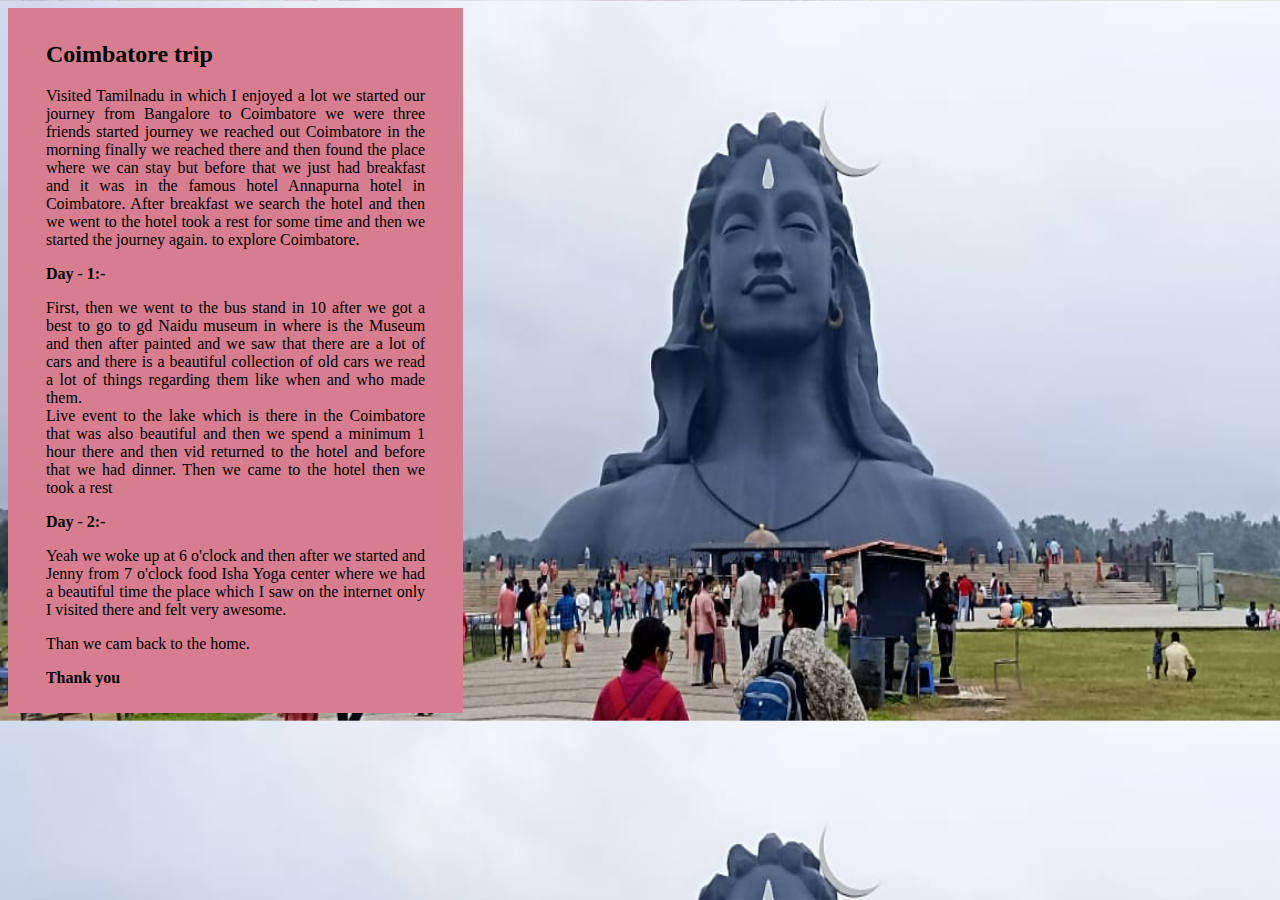
<file: blog1.html>
<!DOCTYPE html>
<html lang="en">
<head>
    <meta charset="UTF-8">
    <meta http-equiv="X-UA-Compatible" content="IE=edge">
    <meta name="viewport" content="width=device-width, initial-scale=1.0">
    <title>Blogs</title>
    <link rel="stylesheet" href="blog1.css">
</head>
<body class="background">
    <div class="not">
      
     <h2>Coimbatore trip</h2>
        <p>		
            Visited Tamilnadu in which I enjoyed a lot we started our journey from Bangalore to Coimbatore we were three friends started journey we reached out Coimbatore in the morning finally we reached there and then found the place where we can stay but before that we just had breakfast and it was in the famous hotel Annapurna hotel in Coimbatore. 
            After breakfast we search the hotel and then we went to the hotel took a rest for some time and then we started the journey again. to explore Coimbatore.</p>
            <strong>Day - 1:-</strong>
        <p>
            First, then we went to the bus stand in 10 after we got a best to go to gd Naidu museum in where is the Museum and then after painted and we saw that there are a lot of cars and there is a beautiful collection of old cars we read a lot of things regarding them like when and who made them.<br>
            Live event to the lake which is there in the Coimbatore that was also beautiful and then we spend a minimum 1 hour there and then vid returned to the hotel and before that we had dinner. 
            Then we came to the hotel then we took a rest</p>
            <strong>Day - 2:-</strong>
        <p>
            Yeah we woke up at 6 o'clock and then after we started and Jenny from 7 o'clock food Isha Yoga center where we had a beautiful time the place which I saw on the internet only I visited there and felt very awesome.
            <br>
            </p>
            <p>
                Than we cam back to the home.
                <br>
                </p>
            <strong>Thank you</strong>
    </div>  
</body>
</html>
</file>
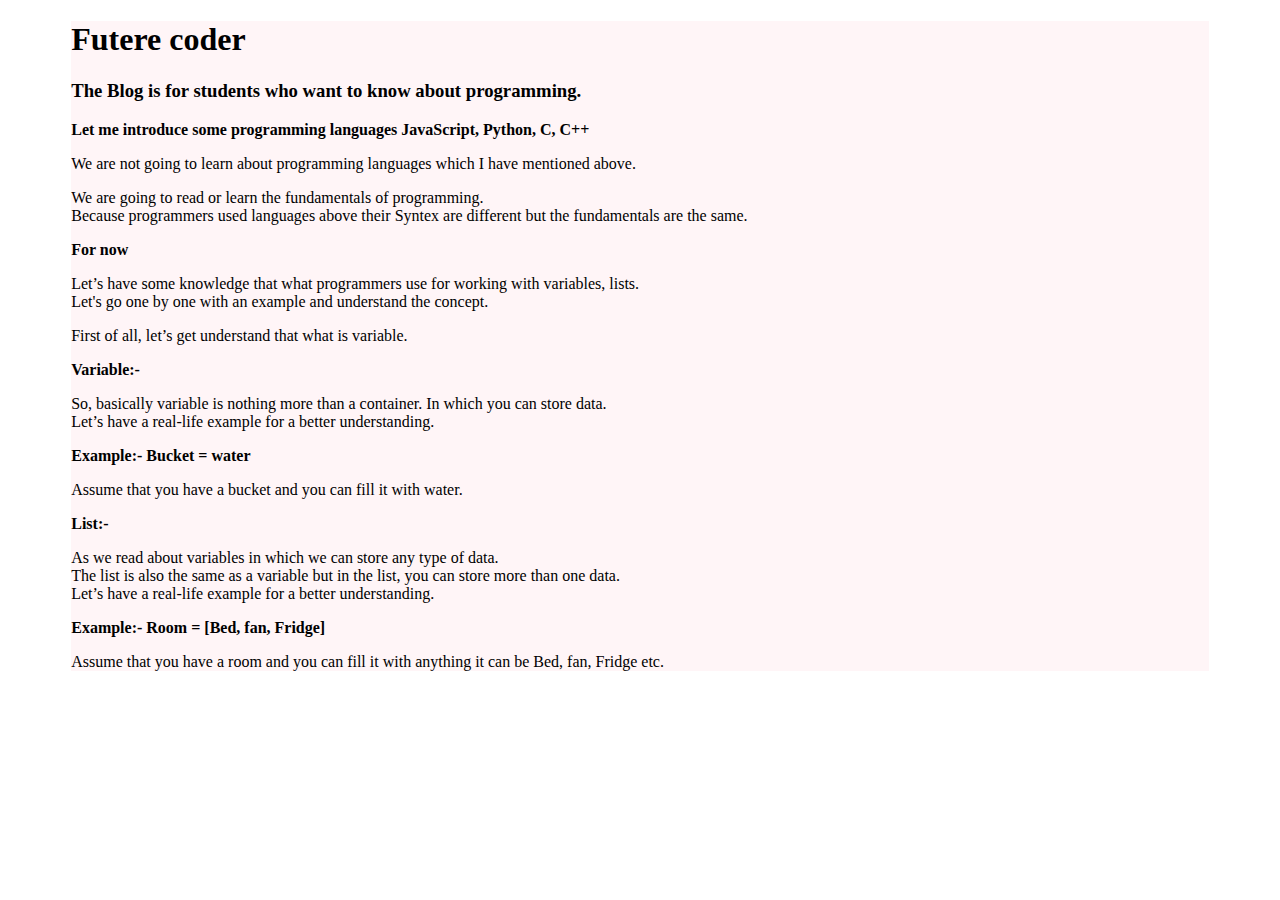
<file: blog2.html>
<!DOCTYPE html>
<html lang="en">
<head>
    <meta charset="UTF-8">
    <meta http-equiv="X-UA-Compatible" content="IE=edge">
    <meta name="viewport" content="width=device-width, initial-scale=1.0">
    <title>Let's Code</title>
    <link rel="stylesheet" href="/blog2.css">
</head>

<body class="background">
    <Center>
    <div class="not">

    <h1>Futere coder</h1>
        <h3>The Blog is for students who want to know about programming.</h3>
        <strong>Let me introduce some programming languages JavaScript, Python, C, C++</strong>
        <p>We are not going to learn about programming languages which I have mentioned above.</p>
        <p>We are going to read or learn the fundamentals of programming.<br>Because programmers used languages above their Syntex are different but the fundamentals are the same.</p>
    <Strong>For now</Strong>
        <p>Let’s have some knowledge that what programmers use for working with variables, lists.<br>
            Let's go one by one with an example and understand the concept.</p>
        <p>First of all, let’s get understand that what is variable.
        </p>
        <strong>Variable:-</strong>
        <p>So, basically variable is nothing more than a container. In which you can store data.<br>
            Let’s have a real-life example for a better understanding.</p>
        <strong>Example:- 
            Bucket = water</strong>
            <p>Assume that you have a bucket and you can fill it with water.
            </p>
        <strong>List:- </strong>
        <p>
            As we read about variables in which we can store any type of data.<br>
        The list is also the same as a variable but in the list, you can store more than one data.<br>
        Let’s have a real-life example for a better understanding.</p>
        <strong>Example:-
            Room = [Bed, fan, Fridge]</strong>
        <p>Assume that you have a room and you can fill it with anything it can be Bed, fan, Fridge etc.
        </p>
    </Center>
    </div>
</body>
</html>
</file>
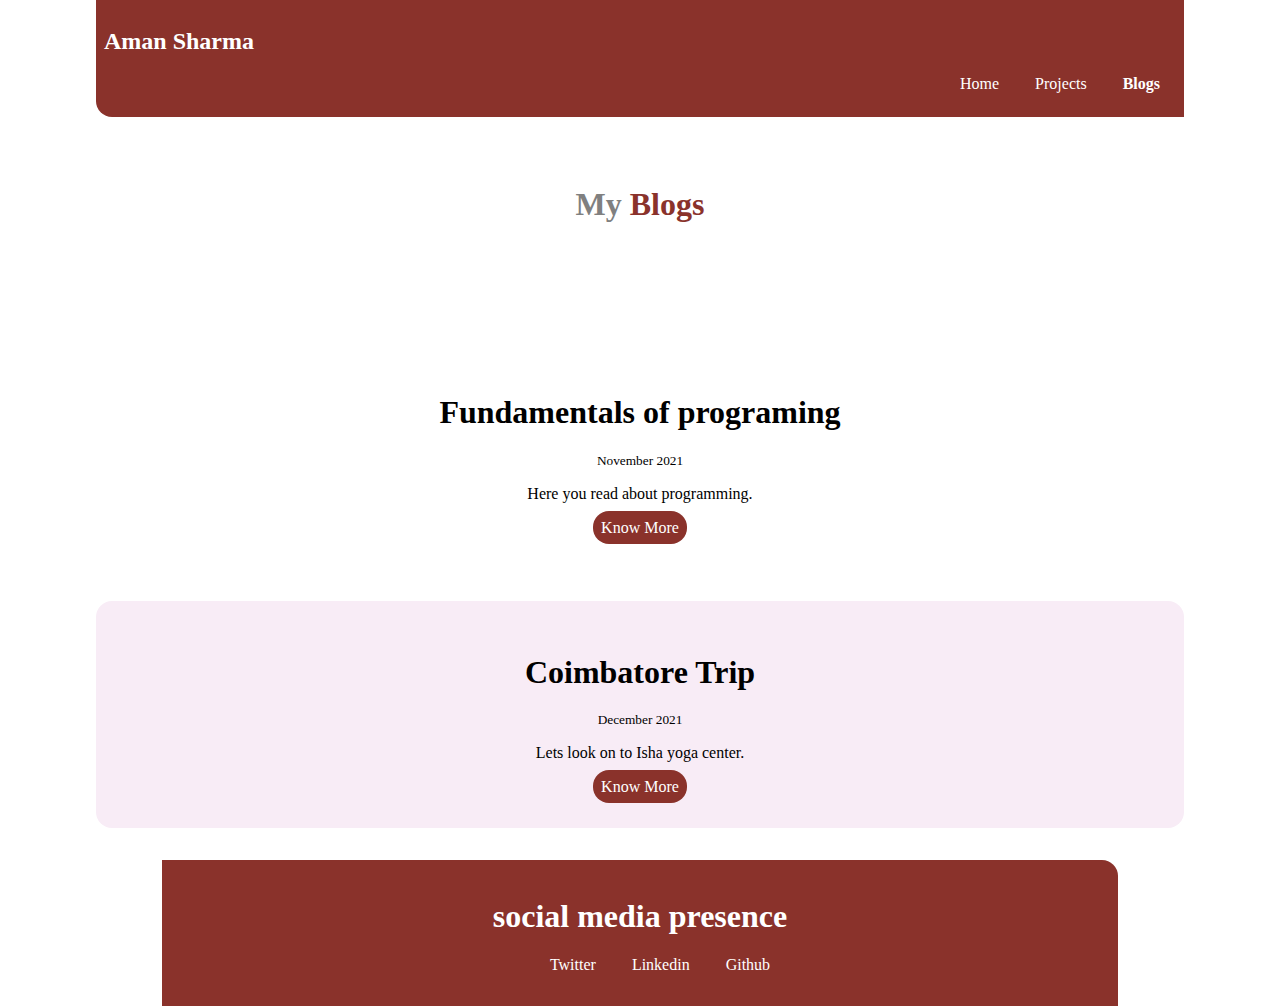
<file: blogs.html>
<!DOCTYPE html>
<html lang="en">
<head>
    <meta charset="UTF-8">
    <meta http-equiv="X-UA-Compatible" content="IE=edge">
    <meta name="viewport" content="width=device-width, initial-scale=1.0">
    <title>Aman's blogs</title>
    <link rel="stylesheet" href="effects.css">
</head>
<body>
    <nav class="navigation">
        <h2 class="nav-head">Aman Sharma</h2>
        
        <ul class="right">
            <li class="inline ">
                <a class="link color" href="/index.html">Home</a>
            </li>
            <li class="inline">
                <a class="link  color " href="/projects.html">Projects</a>
            </li>
            <li class="inline">
                <a class="link  color active-link" href="/blogs.html">Blogs</a>
            </li>
        </ul>
    
    </nav>
    <header>
        <h1 class="person_name">
             My 
            <span class="profile">Blogs</span>
        </h1>
    </header>
    <section class="section ">
        <div class="tech">
            <h1 class="head">
                <strong>Fundamentals of programing</strong>
            </h1>
            <small class="mid">November 2021</small>
            <p>
                Here you read about programming.
            </p>
            <div class="mid">
                <a class="link linker inline" href="/blog2.html">Know More</a>
            </div>
        </div>
    </section>
    <section class="section clr" >
        <div class="tech">
            <h1 class="head">
                <strong>Coimbatore Trip</strong>
            </h1>
            <small class="mid">December 2021</small>
            <p>
                Lets look on to Isha yoga center.
            </p>
            <div class="mid">
                <a class="link linker inline" href="/blog1.html">Know More</a>
            </div>
        </div>
    </section>
    <footer>
    
        <h1>
            social media presence
        </h1>
        <div class="mid">
        <ul class="no">
            <li class="inline">
                <a class="links  color" href="">Twitter</a>
            </li>
            <li class="inline">
                <a class="links  color" href="https://www.linkedin.com/in/aman-sharma-52aa38184/">Linkedin</a>
            </li>
            <li class="inline">
                <a class="links  color" href="https://github.com/amansharmma">Github</a>
            </li>
        </ul>
    </div>
</footer>
</body>
</html>
</file>
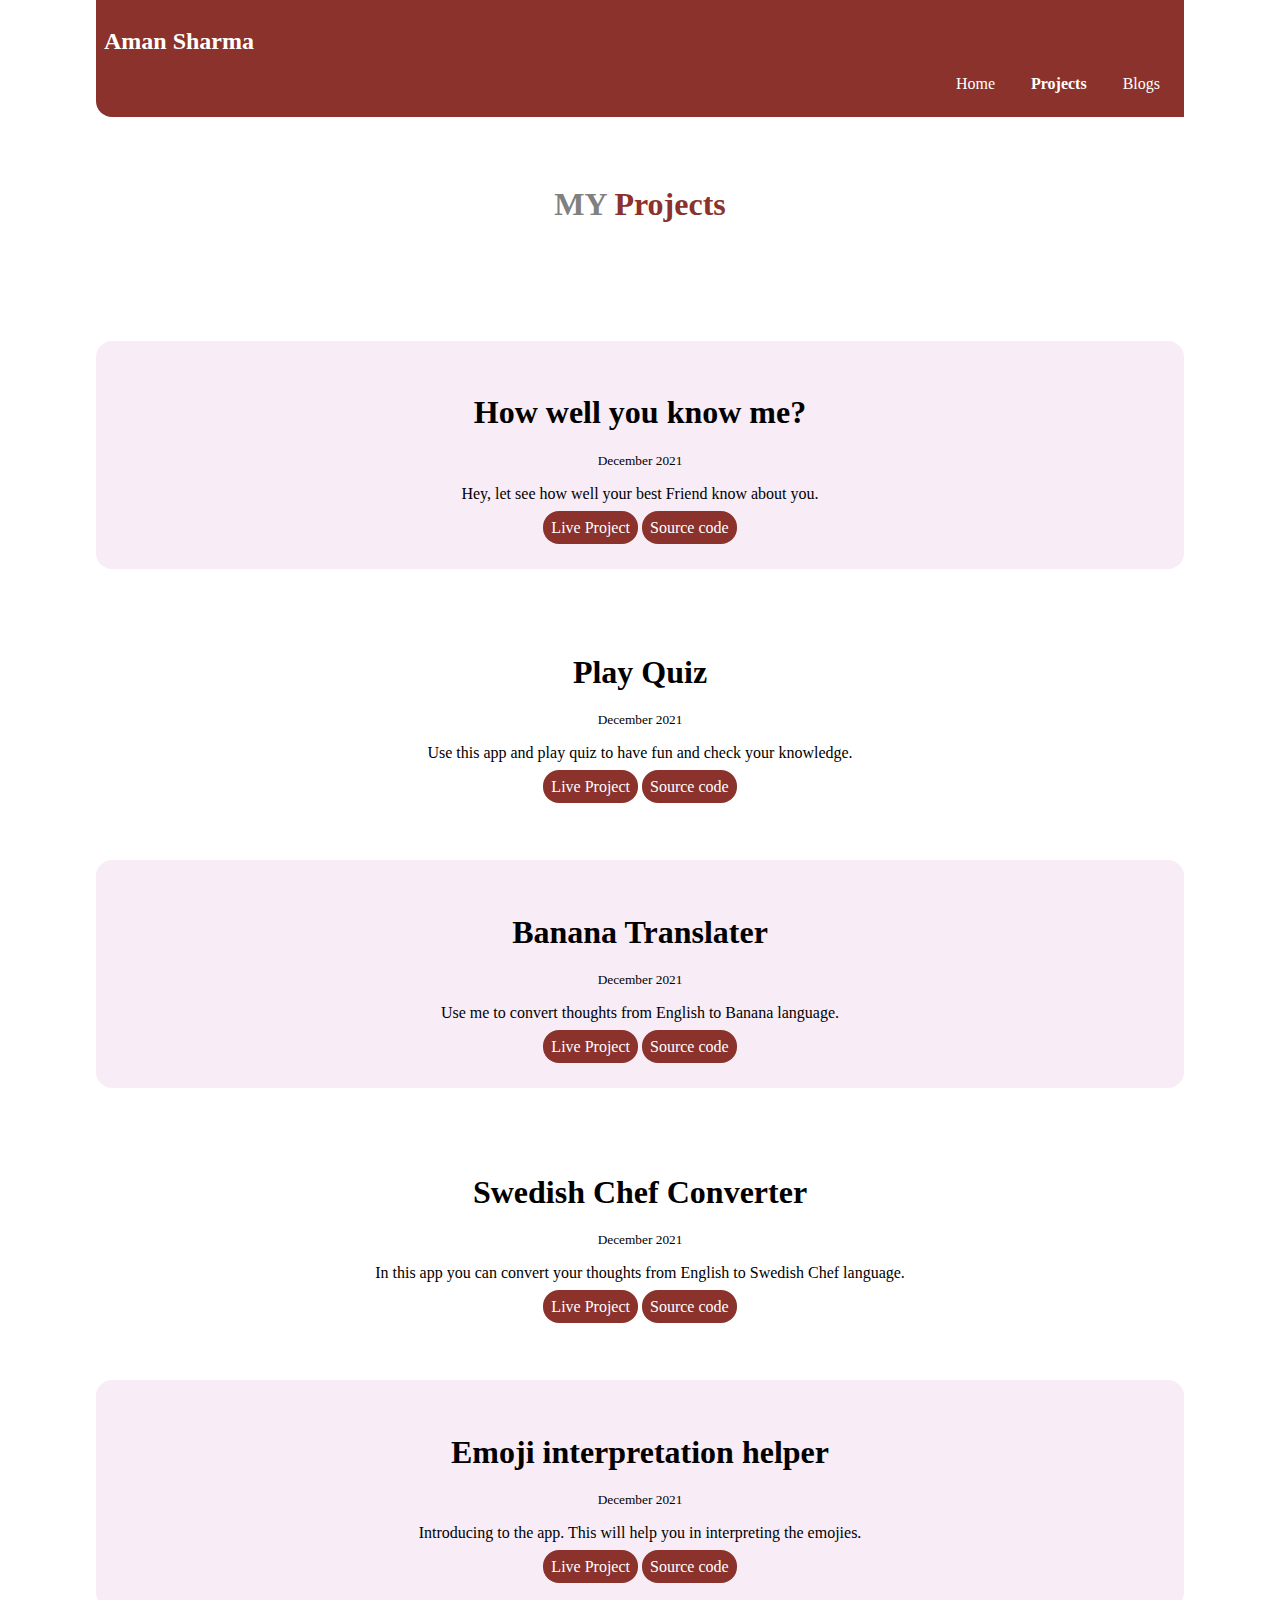
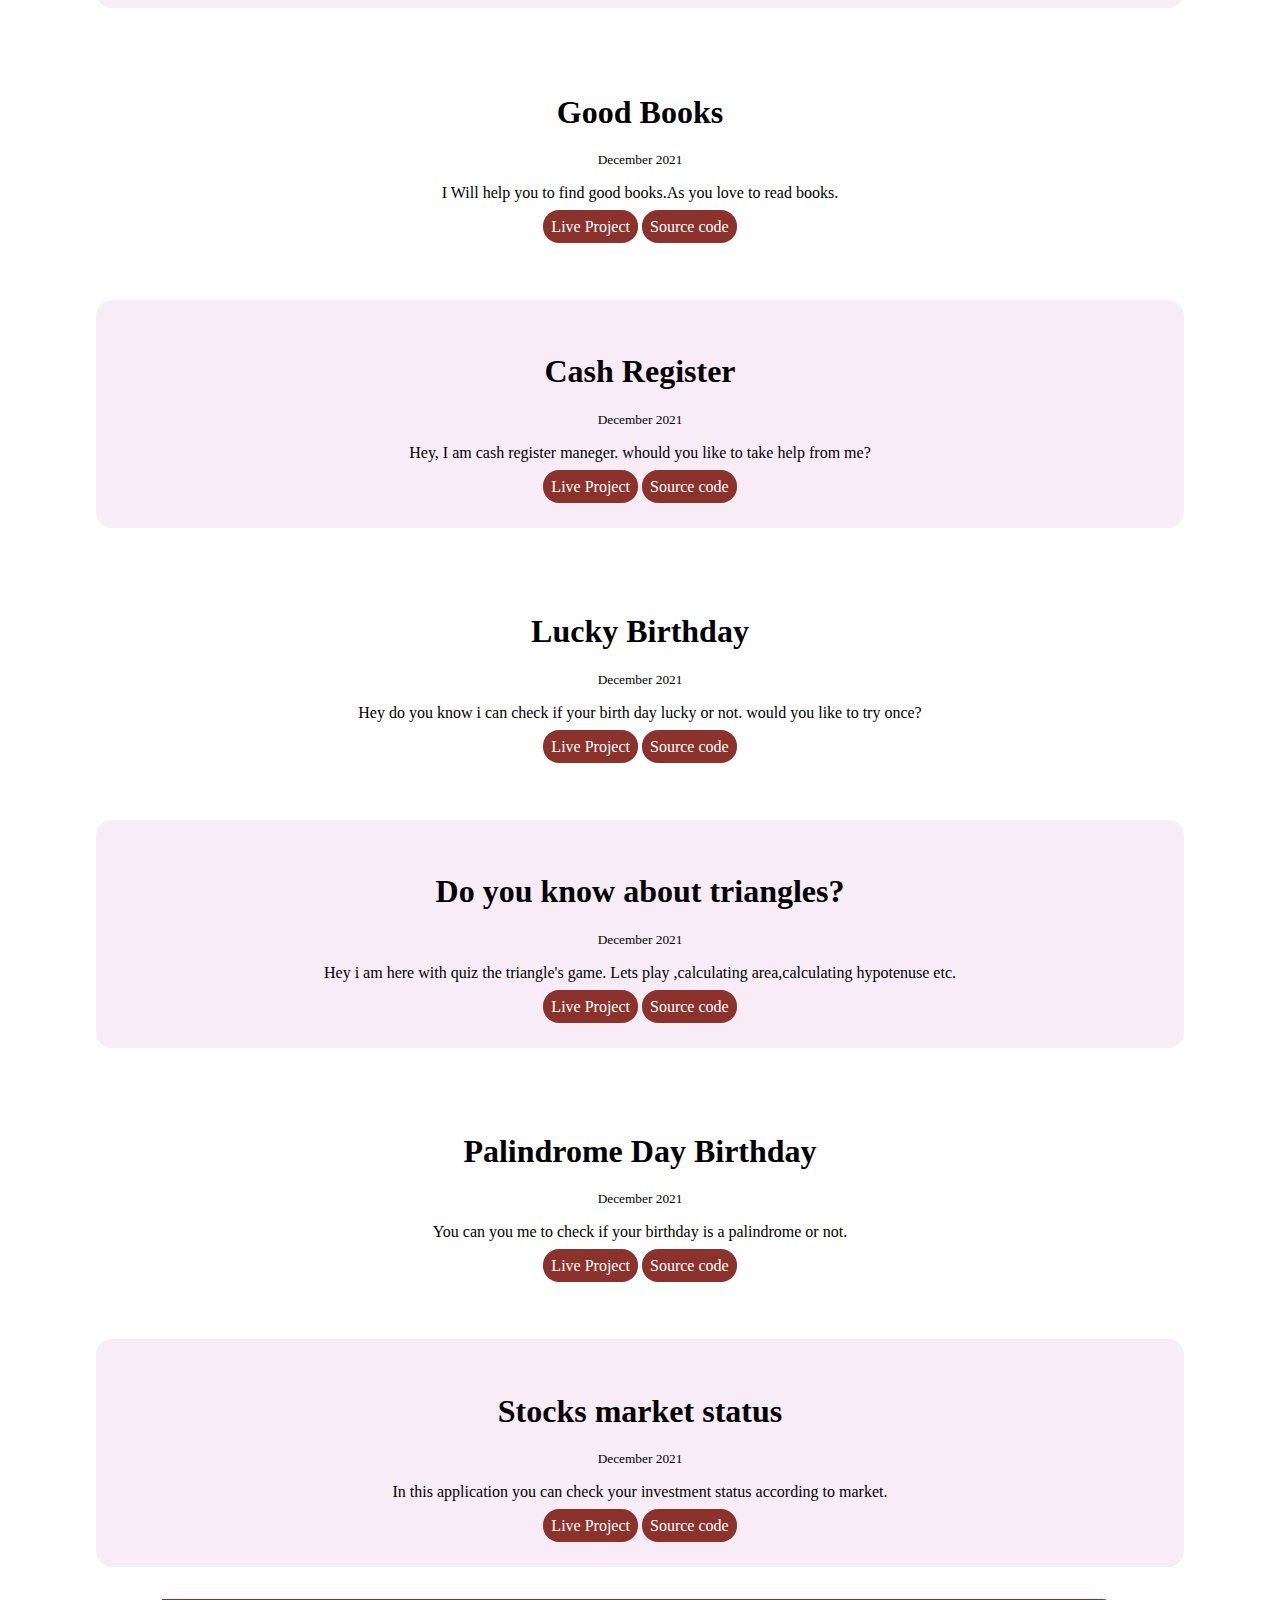
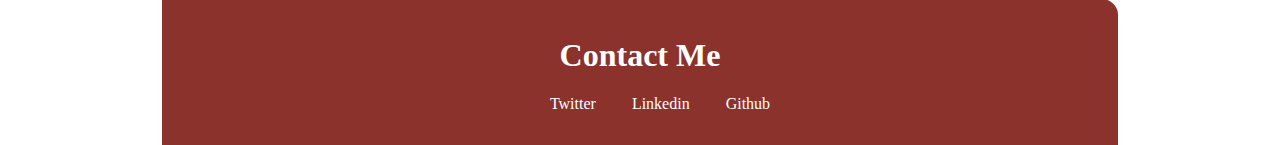
<file: projects.html>
<!DOCTYPE html>
<html lang="en">
<head>
    <meta charset="UTF-8">
    <meta http-equiv="X-UA-Compatible" content="IE=edge">
    <meta name="viewport" content="width=device-width, initial-scale=1.0">
    <title>Achivments</title>
    <link rel="stylesheet" href="effects.css">
</head>
<body>
    <nav class="navigation">
        <h2 class="nav-head">Aman Sharma</h2>
        
        <ul class="right">
            <li class="inline ">
                <a class="link color" href="/index.html">Home</a>
            </li>
            <li class="inline">
                <a class="link  color active-link" href="/projects.html">Projects</a>
            </li>
            <li class="inline">
                <a class="link  color" href="/blogs.html">Blogs</a>
            </li>
        </ul>
    
    </nav>
    <header>
        <h1 class="person_name">
             MY
            <span class="profile">Projects</span>
        </h1>
    </header>
    <section class="section clr" >
        <div class="tech">
            <h1 class="head">
                <strong>How well you know me?</strong>
            </h1>
            <small class="mid">December 2021</small>
            <p>
                Hey, let see how well your best Friend know about you. 
            </p>
            <div class="mid">
                <a class="link linker inline" href="https://replit.com/@AmanSharma69/How-well-you-know-me#index.js">Live Project</a>
            <a class="link linker inline" href="https://github.com/amansharmma/mark1">Source code</a>
            </div>
        </div>
    </section>
    <section class="section " >
        <div class="tech">
            <h1 class="head">
                <strong>Play Quiz</strong>
            </h1>
            <small class="mid">December 2021</small>
            <p>
                Use this app and play quiz to have fun and check your knowledge. 
            </p>
            <div class="mid">
                <a class="link linker inline" href="https://replit.com/@AmanSharma69/Quiez#index.js">Live Project</a>
            <a class="link linker inline" href="https://github.com/amansharmma/mark2">Source code</a>
            </div>
        </div>
    </section>
    <section class="section clr" >
        <div class="tech">
            <h1 class="head">
                <strong>Banana Translater</strong>
            </h1>
            <small class="mid">December 2021</small>
            <p>
                Use me to convert thoughts from English to Banana language.
            </p>
            <div class="mid">
                <a class="link linker inline" href="https://admiring-hypatia-844327.netlify.app/">Live Project</a>
            <a class="link linker inline" href="https://github.com/amansharmma/mark6">Source code</a>
            </div>
        </div>
    </section>
    <section class="section" >
        <div class="tech">
            <h1 class="head">
                <strong>Swedish Chef Converter</strong>
            </h1>
            <small class="mid">December 2021</small>
            <p>
                In this app you can convert your thoughts from English to Swedish Chef language.
            </p>
            <div class="mid">
                <a class="link linker inline" href="https://vigilant-wozniak-67eb69.netlify.app/">Live Project</a>
            <a class="link linker inline" href="https://github.com/amansharmma/Mark7">Source code</a>
            </div>
        </div>
    </section>
    <section class="section clr" >
        <div class="tech">
            <h1 class="head">
                <strong>Emoji interpretation helper</strong>
            </h1>
            <small class="mid">December 2021</small>
            <p>
                Introducing to the app. This will help you in interpreting the emojies.
            </p>
            <div class="mid">
                <a class="link linker inline" href="https://codesandbox.io/s/elastic-kapitsa-kysro">Live Project</a>
            <a class="link linker inline" href="https://github.com/amansharmma/mark8">Source code</a>
            </div>
        </div>
    </section>
    <section class="section " >
        <div class="tech">
            <h1 class="head">
                <strong>Good Books</strong>
            </h1>
            <small class="mid">December 2021</small>
            <p>
                I Will help you to find good books.As you love to read books.
            </p>
            <div class="mid">
                <a class="link linker inline" href="https://drl2q.csb.app/">Live Project</a>
            <a class="link linker inline" href="https://github.com/amansharmma/mark9">Source code</a>
            </div>
        </div>
    </section>
    <section class="section clr" >
        <div class="tech">
            <h1 class="head">
                <strong>Cash Register</strong>
            </h1>
            <small class="mid">December 2021</small>
            <p>
                Hey, I am cash register maneger. whould you like to take help from me?
            </p>
            <div class="mid">
                <a class="link linker inline" href="https://flamboyant-almeida-357555.netlify.app/">Live Project</a>
            <a class="link linker inline" href="https://github.com/amansharmma/Mark10">Source code</a>
            </div>
        </div>
    </section>
    <section class="section " >
        <div class="tech">
            <h1 class="head">
                <strong>Lucky Birthday</strong>
            </h1>
            <small class="mid">December 2021</small>
            <p>
                Hey do you know i can check if your birth day lucky or not. would you like to try once?
            </p>
            <div class="mid">
                <a class="link linker inline" href="https://clever-brattain-581c36.netlify.app/">Live Project</a>
            <a class="link linker inline" href="https://github.com/amansharmma/Mark11">Source code</a>
            </div>
        </div>
    </section>
    <section class="section clr" >
        <div class="tech">
            <h1 class="head">
                <strong>Do you know about triangles?</strong>
            </h1>
            <small class="mid">December 2021</small>
            <p>
                Hey i am here with quiz the triangle's game. Lets play ,calculating area,calculating hypotenuse etc.
            </p>
            <div class="mid">
                <a class="link linker inline" href="https://fervent-panini-603618.netlify.app/">Live Project</a>
            <a class="link linker inline" href="https://github.com/amansharmma/Mark12">Source code</a>
            </div>
        </div>
    </section>
    <section class="section " >
        <div class="tech">
            <h1 class="head">
                <strong>Palindrome Day Birthday</strong>
            </h1>
            <small class="mid">December 2021</small>
            <p>
                You can you me to check if your birthday is a palindrome or not.
            </p>
            <div class="mid">
                <a class="link linker inline" href="https://amazing-hypatia-0bbc95.netlify.app/">Live Project</a>
            <a class="link linker inline" href="https://github.com/amansharmma/mark13">Source code</a>
            </div>
        </div>
    </section>
    <section class="section clr" >
        <div class="tech">
            <h1 class="head">
                <strong>Stocks market status</strong>
            </h1>
            <small class="mid">December 2021</small>
            <p>
                In this application you can check your investment status according to market.
            </p>
            <div class="mid">
                <a class="link linker inline" href="https://unruffled-nightingale-7450bc.netlify.app/">Live Project</a>
            <a class="link linker inline" href="https://github.com/amansharmma/mark14">Source code</a>
            </div>
        </div>
    </section>
</body>
<footer>
        
    <h1>
        Contact Me
    </h1>
    <div class="mid">
    <ul class="no">
        <li class="inline">
            <a class="links  color" href="">Twitter</a>
        </li>
        <li class="inline">
            <a class="links  color" href="https://www.linkedin.com/in/aman-sharma-52aa38184/">Linkedin</a>
        </li>
        <li class="inline">
            <a class="links  color" href="https://github.com/amansharmma">Github</a>
        </li>
    </ul>
</div>
</footer>
</html>
</file>
<file: blog1.css>
.not{
    background-color: rgb(214, 126, 143);
    max-width: 30%;
    margin: auto;
    text-align: justify;
    align-items: center;
    padding-right: 3%;
    padding-left:3%;
    padding-bottom: 2%;
    padding-top: 1%;
    /* margin-right: 40%; */
    margin-left: 0%;

}
.background{
    background-image: url("coim.jpeg");

    background-size: 100% 100%;


}
</file>
<file: blog2.css>
.not{
    background-color: rgb(255, 245, 247);
    max-width: 90%;
    margin: auto;
    text-align: justify;
    align-items: center;
    /* padding-right: 3%;
    padding-left:3%;
    padding-bottom: 2%;
    padding-top: 1%; */
    /* margin-right: 40%; */
    /* margin-left: 70%; */

}
.background{
    background-repeat: no-repeat;
    background-size: 100% 100%;
}
body{
    justify-content: center;
}
</file>
<file: effects.css>
:root{
    --primary-color: rgb(138, 50, 43);
    --text-color:white;
    --first-box:rgb(248, 236, 246);
    --sec-box:rgb(71, 67, 67);
}
body{
    max-width: 85%;
    margin: auto;
}
.navigation{
    background-color: var(--primary-color);
    color: var(--text-color);
    margin: 0rem;
    padding: 0.5rem;
    border-bottom-left-radius: 1rem;
}
.right{
    text-align: right;
    
}
header{
    
    display: block;
    padding-top: 5rem;
    padding: 2rem;
}
img{
    max-width: 45%;
    margin: auto;
    display: block;
}
.person_name{
    text-align: center;
    padding: 2rem;
    padding-top: 1rem;
    color: grey;
}
.profile{
    color: var(--primary-color);
    
}
.inline{
    display: inline;
    margin: 1rem;   
}
section{
    padding: 2rem;
    margin: 2rem 0rem;
    border-radius: 1rem;
}
.clr{
    background-color: var(--first-box);
}
p{
    text-align: center;
}
.no{
    text-align: center;
}
.link{
    
    text-decoration: none;
}
head , footer{
    max-width: 85%;
    margin: auto;
}
.active-link{
    font-weight: bold;
}
.linker{
    padding: 0.5rem;
    border-radius: 1rem;
    background-color: var(--primary-color);
    color: var(--text-color);
    margin: 2rem auto;
    max-width: 100px;
   
}
.links{
    text-decoration: none;
}

footer {
    background-color: var(--primary-color);
    padding: 1rem 1rem;
    text-align: center;
    color: white;
    border-top-right-radius: 1rem;
}

.mid{
    display: block;
    text-align: center;
}
.color{
    color: var(--text-color);
}
h1{
    text-align: center;
}
</file>
